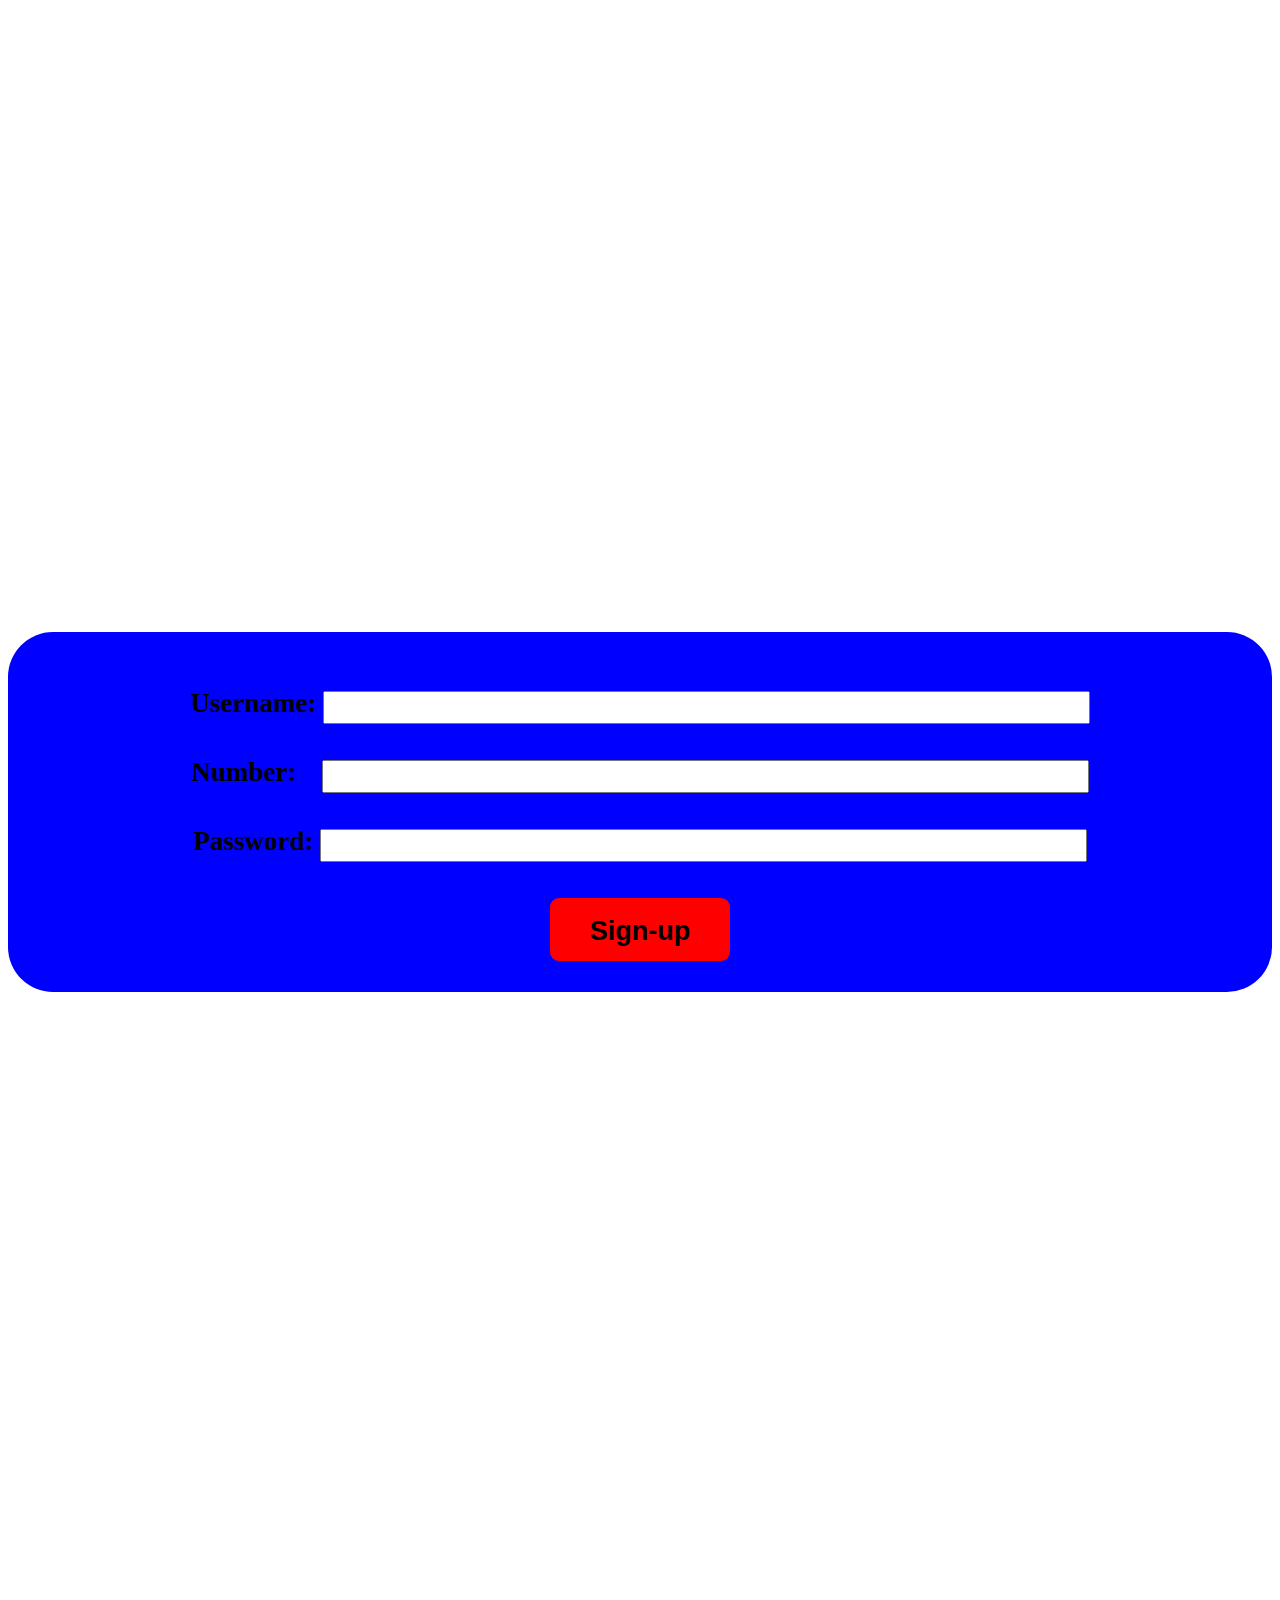
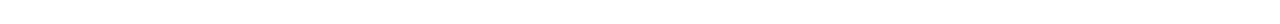
<file: inspiration.html>
<!DOCTYPE html>
<html lang="en">
<head>
  <meta charset="UTF-8">
  <meta name="viewport" content="width=device-width, initial-scale=1.0">
  <meta http-equiv="X-UA-Compatible" content="ie=edge">
  <title>Kids bay sign up</title>
  <link rel="stylesheet" href="inspiration.css">
</head>
<body>
  <form action="index.html">
    <label for="name">Username:
      <input required id="name" type="text"></label>
    <label for="number">Number: 
      <input required id="number" type="number"></label>
      <label for="password">Password:
        <input required id="password" type="password">
        <label for="submit">
        <input id="submit" type="submit" value="Sign-up"></label>
      </label>
  </form>
</body>
</html>
</file>
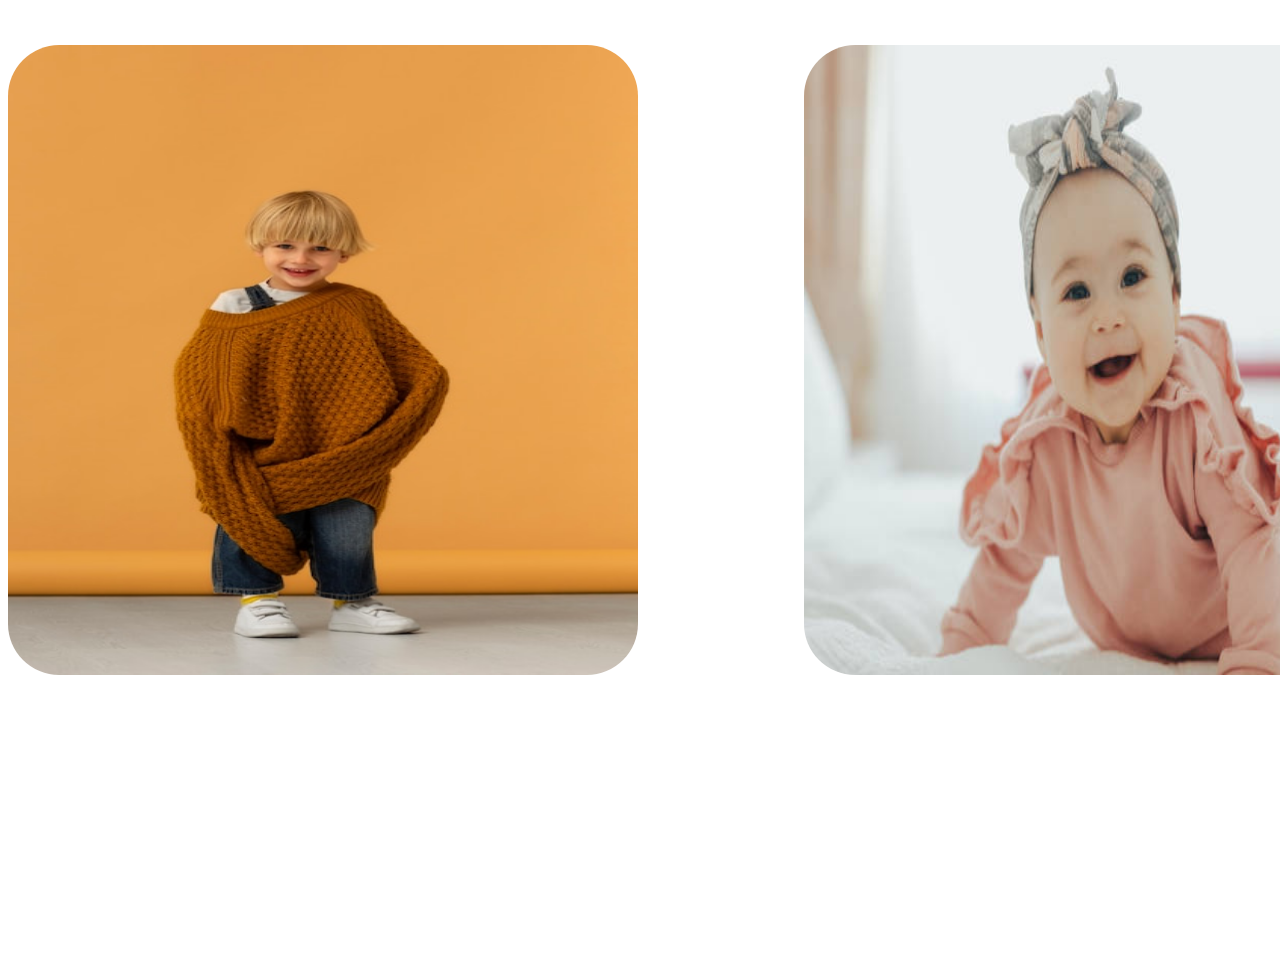
<file: Slide.html>
<!DOCTYPE html>
<html lang="en">
<head>
  <meta charset="UTF-8">
  <meta name="viewport" content="width=device-width, initial-scale=1.0">
  <meta http-equiv="X-UA-Compatible" content="ie=edge">
  <link rel="stylesheet" href="Slide.css">
  <title>Photo slide</title>
</head>
<body>
  <div class="photoslide">
        <img class="slide" src="kid1.jpg" alt="">
        <img class="slide" src="kid2.jpg" alt="">
        <img class="slide" src="kid3.jpg" alt="">
        <img class="slide" src="kid4.webp" alt="">
        <img class="slide" src="kid5.jpg" alt="">
        <img class="slide" src="kid6.jpg" alt="">
        </div>
</body>
</html>
</file>
<file: inspiration.css>
*{
  text-align: center;
}
form{
  margin: 50% 0;
  background-color: blue;
  height: 40vh;
  border-radius: 5vh;
}
label{
  font-weight: bold;
  font-size: 3vh;
  display: block;
}
input{
  margin: 2vh 0;
  width: 60%;
  height: 3vh;
}
#name{
  margin-top: 6.5vh;
}
#number{
  margin-left: 2.1vh;
}
#submit{
  background-color: red;
  padding: 2vh;
  border-radius: 1vh;
  border: none;
  height: 7vh;
  width: 20vh;
  margin-bottom: 2vh;
  font-size: 3vh;
  font-weight: bold;
  transition: .1s;
}
#submit:active{
  background-color: white;
}
</file>
<file: Slide.css>
.photoslide{
  display: flex;
  margin-top: 5vh;
  width: 360vw;
  height: 100vh;
  justify-content: space-between;
}
.slide{
  width: 70vh;
  height: 70vh;
  border-radius: 4vw;
}
</file>
